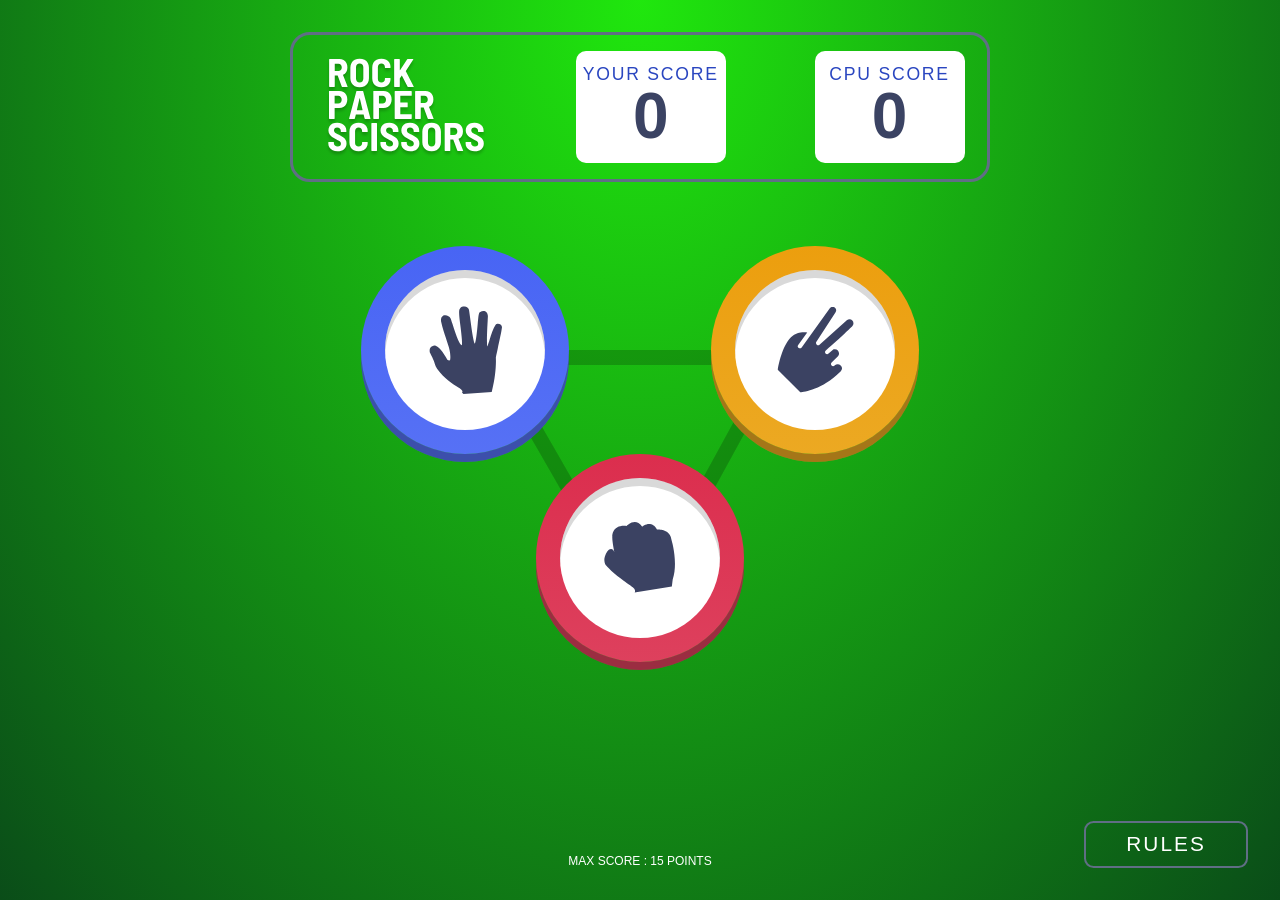
<file: Rock, Paper, Scissor/index.html>
<!DOCTYPE html>
<html lang="en">
  <head>
    <meta charset="UTF-8" />
    <meta name="viewport" content="width=device-width, initial-scale=1.0" />
    <link rel="stylesheet" href="styles.css" />
    <script src="app.js" defer></script>

    <title>Joseph Anoj | Rock, Paper, Scissors</title>
  </head>
  <body class="preload">
    <div class="container">
      <header class="header">
        <img src="./images/logo.svg" alt="logo" class="logo" />

        <div class="user_score">
          <div class="user_score__title">Your score</div>
          <div class="user_score__number">0</div>
        </div>

        <div class="cpu_score">
          <div class="cpu_score__title">CPU score</div>
          <div class="cpu_score__number">0</div>
        </div>
      </header>

      <section class="game">
        <button class="choice-btn" data-choice="paper">
          <div class="choice paper">
            <img src="./images/icon-paper.svg" alt="Paper" />
          </div>
        </button>
        <button class="choice-btn" data-choice="scissors">
          <div class="choice scissors">
            <img src="./images/icon-scissors.svg" alt="Scissors" />
          </div>
        </button>
        <button class="choice-btn" data-choice="rock">
          <div class="choice rock">
            <img src="./images/icon-rock.svg" alt="Rock" />
          </div>
        </button>
      </section>
    </div>

    <section class="results hidden">

      <h2 class="results__heading">you picked</h2>
      <h2 class="results__heading">CPU picked</h2>

      <div class="results__result"></div>
      <div class="results__winner hidden">

        <h3 class="results__text"></h3>
        <button class="reset-game hidden">Restart game</button>
        <button class="play-again">play again</button>
        
      </div>
      <div class="results__result"></div>

    </section>

    <button class="rules-btn" tabindex="1">rules</button>
    <div class="rules">
      <div class="rules__container">
        <header class="rules__header">
          <h2 class="rules__heading">rules</h2>
          <button class="close-btn">
            <img src="./images/icon-close.svg" alt="Close Button" />
          </button>
        </header>
        <img
          src="./images/image-rules.svg"
          alt="Rules Image"
          class="rules-img"
        />
      </div> 
    </div>

    <div class="winner hidden">
      <div class="winner__container">
        <header class="winner__header">
          <h2 class="winner__heading">Congratulation !! You Won The game</h2>
          <button class="reset-game hidden">Restart game</button>
        </header>
      </div> 
    </div>
    
    <footer class="footer">
      <div class="attribution">
        Max Score : 15 Points
      </div>
    </footer>
  </body>
</html>
</file>
<file: Rock, Paper, Scissor/styles.css>
/* Font */
@import url("https://fonts.googleapis.com/css2?family=Barlow+Semi+Condensed:wght@600;700&display=swap");

/* Variables */
:root {
  --light-text: #ffffff;
  --dark-text: hsl(229, 25%, 31%);
  --score-text: hsl(229, 64%, 46%);
  --outline: hsl(217, 16%, 45%);
  --bg-grad-1: hsl(115, 89%, 48%);
  --bg-grad-2: hsl(133, 77%, 17%);
  --scissors-1: hsl(39, 89%, 49%);
  --scissors-2: hsl(40, 84%, 53%);
  --paper-1: hsl(230, 89%, 62%);
  --paper-2: hsl(230, 89%, 65%);
  --rock-1: hsl(349, 71%, 52%);
  --rock-2: hsl(349, 70%, 56%);
  --shadow-light: #00000026;
  --shadow-med: #0000004d;
}

* {
  margin: 0;
  padding: 0;
  box-sizing: border-box;
}

body {
  font-family: 'Lucida Sans', 'Lucida Sans Regular', 'Lucida Grande', 'Lucida Sans Unicode', Geneva, Verdana, sans-serif;
  background: radial-gradient(at top, var(--bg-grad-1), var(--bg-grad-2));
  min-height: 100vh;
  text-transform: uppercase;
  color: var(--light-text);
}

/* Main Content */
.container {
  position: relative;
  max-width: 700px;
  margin: 0 auto;
  padding-top: 2rem;
}

.header {
  display: flex;
  justify-content: space-between;
  align-items: center;
  height: 150px;
  border: 3px solid var(--outline);
  border-radius: 20px;
  padding: 1rem 1.4rem 1rem 2rem;
}

.logo img {
  height: 100%;
}

.user_score,.cpu_score {
  display: flex;
  flex-direction: column;
  align-items: center;
  justify-content: center;
  background: #fff;
  border-radius: 10px;
  width: 150px;
  height: 100%;
  line-height: 1;
}

.user_score__title,.cpu_score__title {
  font-size: 1.1rem;
  letter-spacing: 0.1em;
  color: var(--score-text);
}

.user_score__number,.cpu_score__number {
  font-size: 4rem;
  font-weight: 700;
  color: var(--dark-text);
}

/* Game */
.game {
  position: relative;
  display: grid;
  grid-template-columns: (repeat(2, 1fr));
  grid-template-areas:
    "paper scissors"
    "rock rock";
  place-items: center;
  height: 30rem;
  padding-top: 4rem;
}
.game::before {
  content: "";
  position: absolute;
  width: 100%;
  height: 100%;
  left: 28%;
  top: 35%;
  background: url("./images/bg-triangle.svg") no-repeat;
  z-index: -1;
}

.choice-btn {
  border: none;
  outline: none;
  background: none;
  cursor: pointer;
}
.choice {
  position: relative;
  width: 10rem;
  height: 10rem;
  background: #fff;
  border-radius: 50%;
  display: grid;
  place-items: center;
  box-shadow: inset 0 0.5rem var(--shadow-light);
}
.choice::before,
.choice::after {
  content: "";
  position: absolute;
  left: -15%;
  top: -15%;
  width: 130%;
  height: 130%;
  border-radius: 50%;
  z-index: -1;
}

.choice::after {
  opacity: 0;
  transition: opacity 0.4s ease;
}
.choice-btn:focus .choice::after {
  opacity: 1;
  box-shadow: 0 0 0 2rem #223351;
  z-index: -2;
}

.choice img {
  transform: scale(1.5);
}

.choice.paper::before {
  background: linear-gradient(to bottom, var(--paper-1), var(--paper-2));
  box-shadow: 0 0.5rem var(--shadow-med), 0 0.5rem var(--paper-2);
}
.choice.scissors::before {
  background: linear-gradient(to bottom, var(--scissors-1), var(--scissors-2));
  box-shadow: 0 0.5rem var(--shadow-med), 0 0.5rem var(--scissors-2);
}
.choice.rock::before {
  background: linear-gradient(to bottom, var(--rock-1), var(--rock-2));
  box-shadow: 0 0.5rem var(--shadow-med), 0 0.5rem var(--rock-2);
}

.choice-btn[data-choice="paper"] {
  grid-area: paper;
}
.choice-btn[data-choice="scissors"] {
  grid-area: scissors;
}
.choice-btn[data-choice="rock"] {
  grid-area: rock;
}

/* Results */
.results {
  display: grid;
  grid-template-columns: repeat(2, 1fr);
  place-items: center;
  grid-template-areas:
    "you-title ai-title"
    "you-picked ai-picked";
  max-width: 1000px;
  margin: 0 auto;
}

.results__heading {
  font-size: 1.5rem;
  letter-spacing: 0.1em;
  padding: 4rem 0 8rem;
}
.results__result {
  min-width: 10rem;
  min-height: 10rem;
  background: #16213d;
  border-radius: 50%;
  transform: scale(1.4);
  z-index: -1;
}

.results__heading:first-of-type {
  grid-area: you-title;
}
.results__heading:last-of-type {
  grid-area: ai-title;
}
.results__result:first-of-type {
  grid-area: you-picked;
}
.results__result:last-of-type {
  grid-area: ai-picked;
}

.results.show-winner {
  grid-template-columns: repeat(3, 1fr);
  grid-template-areas:
    "you-title . ai-title"
    "you-picked result-winner ai-picked";
}

.winner .choice::after {
  box-shadow: 0 0 0 40px hsl(133, 82%, 24%), 0 0 0 80px hsl(133, 85%, 32%), 0 0 0 130px hsl(115, 85%, 37%);
  /* 0 0 0 40px hsl(115, 85%, 37%) */
  animation: winner 1s ease forwards;
}

@keyframes winner {
  from {
    opacity: 0;
  }
  to {
    opacity: 1;
  }
}

.results__winner {
  grid-area: result-winner;
  display: grid;
  place-items: center;
}
.results__text {
  font-size: 3.5rem;
  padding-bottom: 1.5rem;
}
.play-again,.reset-game {
  background: #fff;
  outline: none;
  border: 2px solid transparent;
  border-radius: 0.6rem;
  color: var(--dark-text);
  padding: 0.6rem 3.5rem;
  font-family: inherit;
  text-transform: inherit;
  font-size: 1.3rem;
  letter-spacing: 0.1em;
  cursor: pointer;
}
.play-again:focus,.reset-game:focus {
  border: 2px solid var(--outline);
}

/* Rules Button */
.rules-btn {
  position: absolute;
  bottom: 2rem;
  right: 2rem;
  background: none;
  outline: none;
  border: 2px solid var(--outline);
  border-radius: 0.6rem;
  color: var(--light-text);
  padding: 0.6rem 2.5rem;
  font-family: inherit;
  text-transform: inherit;
  font-size: 1.3rem;
  letter-spacing: 0.1em;
  cursor: pointer;
}
.rules-btn:focus {
  border: 2px solid #fff;
}

/* Rules Modal */
.rules {
  position: absolute;
  height: 100%;
  width: 100%;
  top: 0;
  left: 0;
  display: grid;
  place-items: center;
  background: var(--shadow-med);
  opacity: 0;
  transition: opacity 0.3s ease-in-out;
  pointer-events: none;
}
.rules__container {
  background: #fff;
  border-radius: 0.5rem;
}
.rules__header {
  display: flex;
  width: 100%;
  justify-content: space-between;
  padding: 2rem 2rem 1rem;
}
.rules__heading {
  font-size: 1.5rem;
  color: var(--dark-text);
}
.close-btn {
  border: none;
  outline: none;
  background: none;
  cursor: pointer;
}
.rules-img {
  padding: 2rem 4rem;
}
.show-rules {
  opacity: 1;
  pointer-events: initial;
}

/* WINNER */

/* .winner {
  position: absolute;
  height: 100%;
  width: 100%;
  top: 0;
  left: 0;
  display: grid;
  place-items: center;
  background: var(--shadow-med);
  opacity: 0;
  transition: opacity 0.3s ease-in-out;
  pointer-events: none;
}
.winner__container {
  background: #fff;
  border-radius: 0.5rem;
}
.winner__header {
  display: flex;
  width: 100%;
  justify-content: space-between;
  padding: 2rem 2rem 1rem;
}
.winner__heading {
  font-size: 1.5rem;
  color: var(--dark-text);
}
.show-finalwinner {
  opacity: 1;
  pointer-events: initial;
} */

/* Footer */
.footer {
  position: absolute;
  bottom: 2rem;
  width: 100%;
  padding: 0 2rem;
  text-align: center;
}

.attribution {
  font-size: 12px;
  text-align: center;
}
.attribution a {
  color: #ff652f;
}

/* Utilities */
.preload * {
  transition: none;
}

.hidden {
  display: none;
}
</file>
